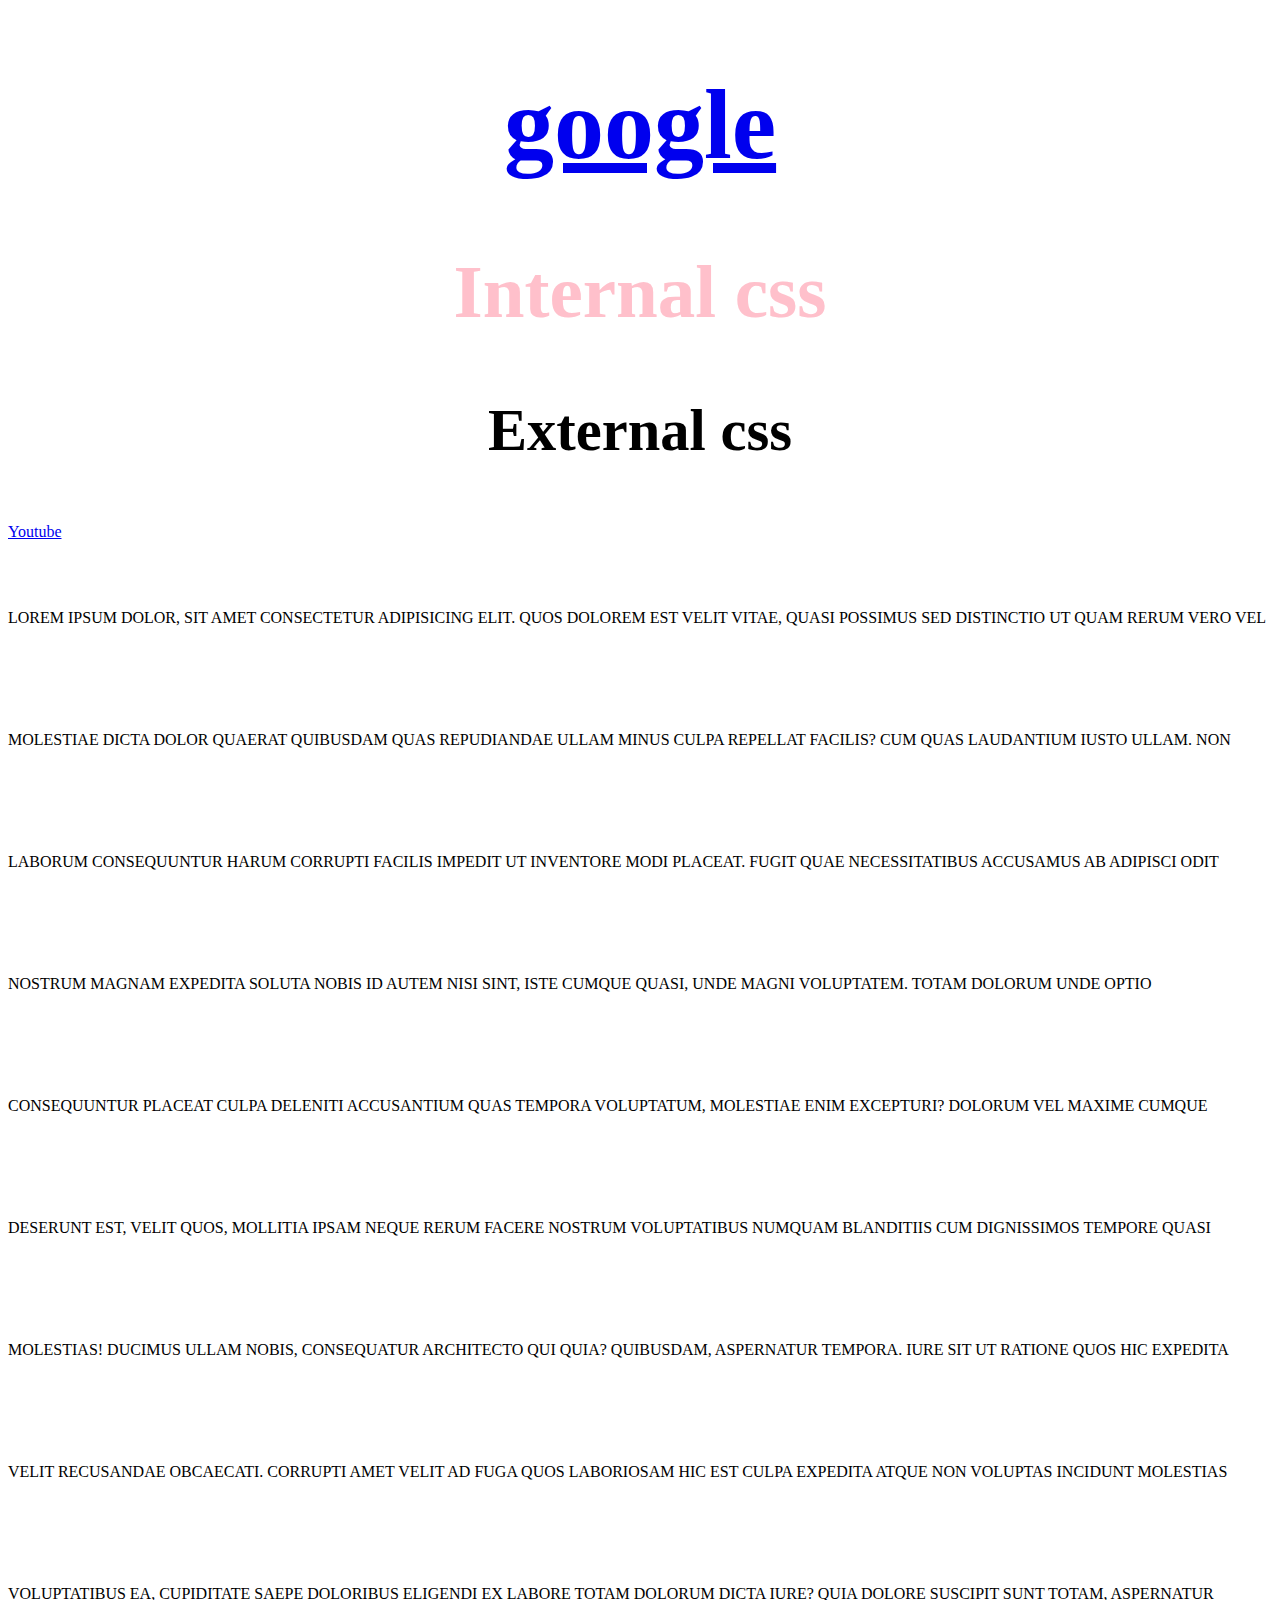
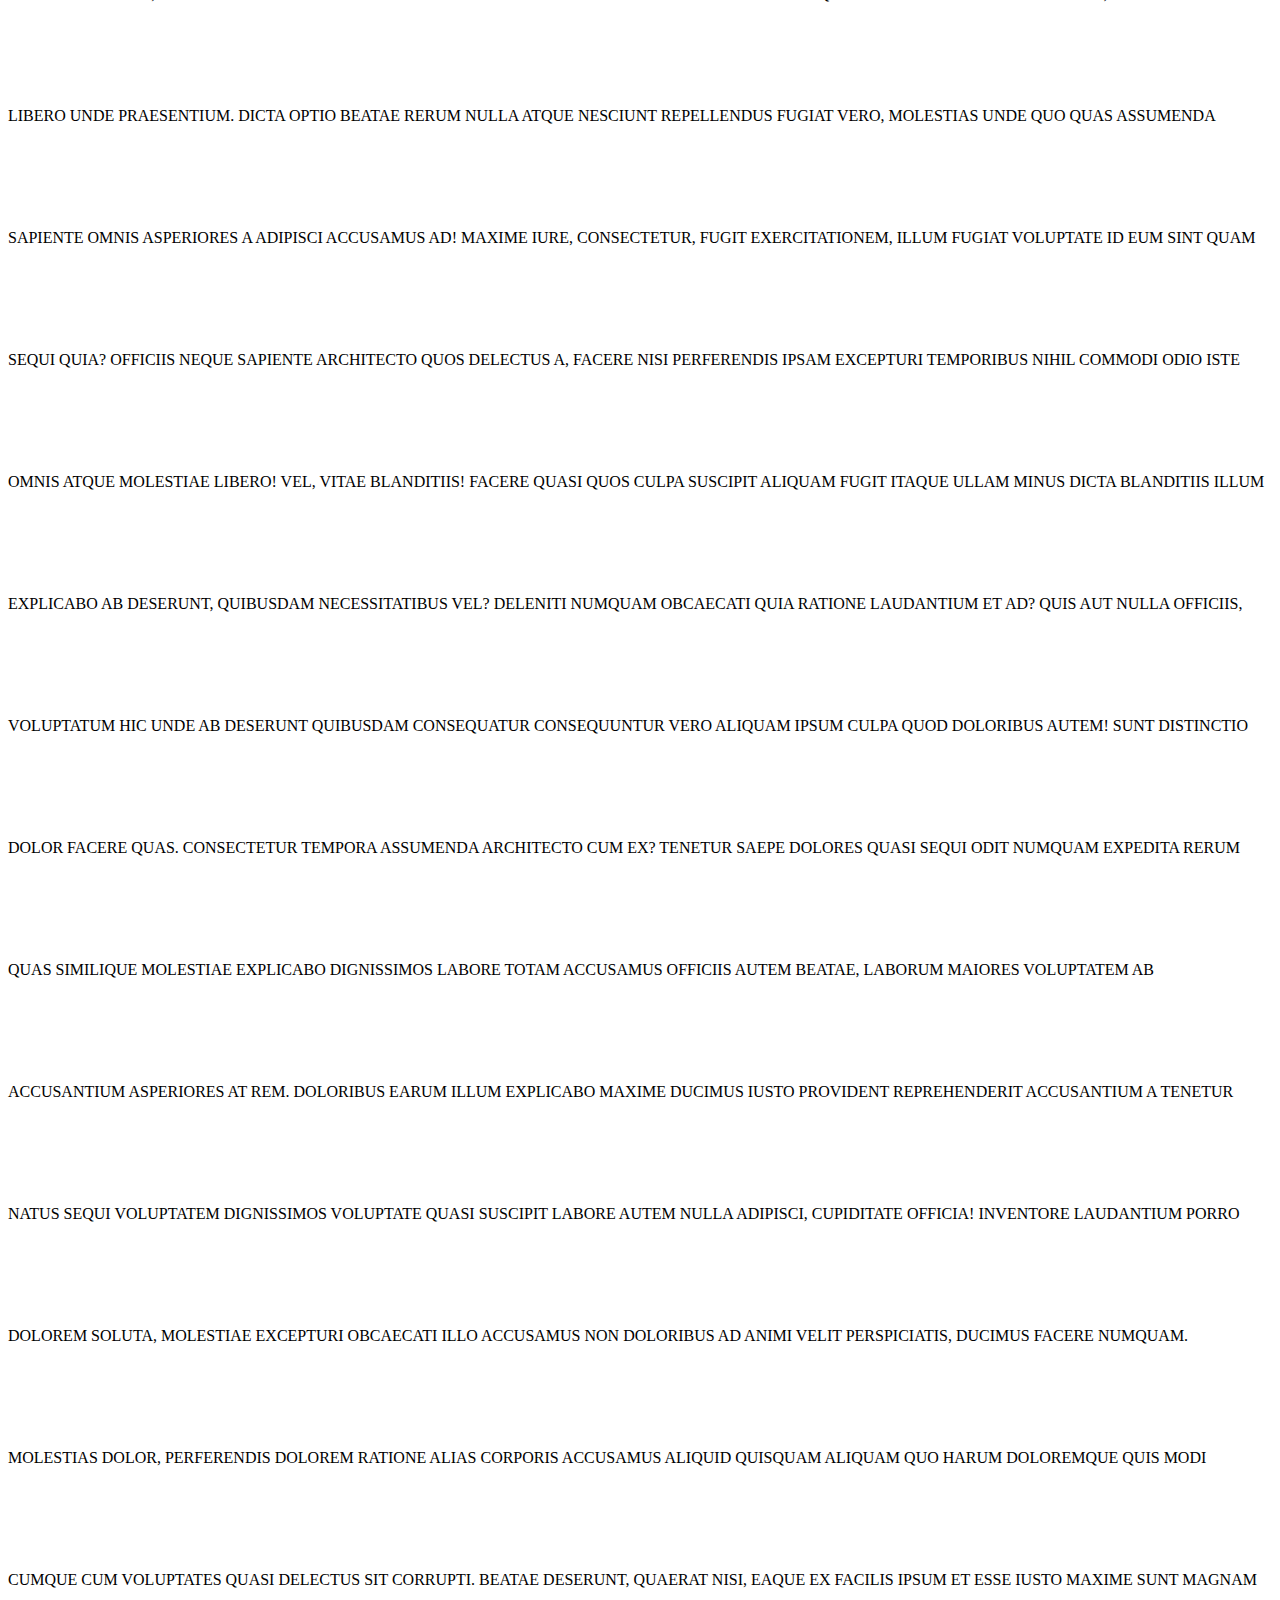
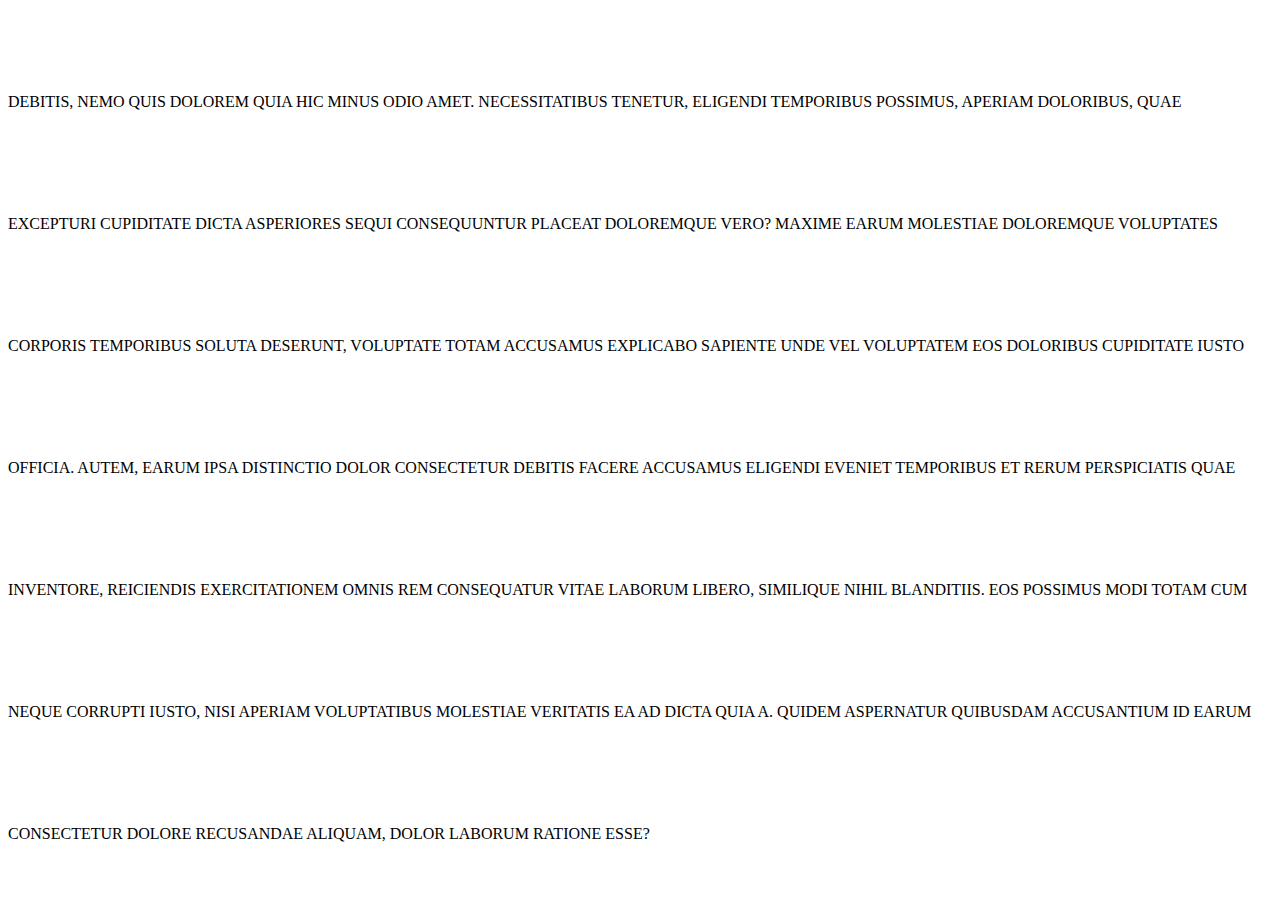
<file: HTML/index.html>
<!DOCTYPE html>
<html lang="en">
<head>
   <link rel="stylesheet" href="style.css">
    <style>
            h2{
                color: pink;
            }
    </style>

</head>
<body>
    <div class="divclass1">
        <h1>
        <a href="https://www.google.com/">google</a>
        </h1>
        <h2>Internal css</h2>
        <h3>External css</h3>
    </div>
    <div>
        <a href="https://www.youtube.com/">Youtube</a>

    </div>
    <p class="line">Lorem ipsum dolor, sit amet consectetur adipisicing elit. Quos dolorem est velit vitae, quasi possimus sed distinctio ut quam rerum vero vel molestiae dicta dolor quaerat quibusdam quas repudiandae ullam minus culpa repellat facilis? Cum quas laudantium iusto ullam. Non laborum consequuntur harum corrupti facilis impedit ut inventore modi placeat. Fugit quae necessitatibus accusamus ab adipisci odit nostrum magnam expedita soluta nobis id autem nisi sint, iste cumque quasi, unde magni voluptatem. Totam dolorum unde optio consequuntur placeat culpa deleniti accusantium quas tempora voluptatum, molestiae enim excepturi? Dolorum vel maxime cumque deserunt est, velit quos, mollitia ipsam neque rerum facere nostrum voluptatibus numquam blanditiis cum dignissimos tempore quasi molestias! Ducimus ullam nobis, consequatur architecto qui quia? Quibusdam, aspernatur tempora. Iure sit ut ratione quos hic expedita velit recusandae obcaecati. Corrupti amet velit ad fuga quos laboriosam hic est culpa expedita atque non voluptas incidunt molestias voluptatibus ea, cupiditate saepe doloribus eligendi ex labore totam dolorum dicta iure? Quia dolore suscipit sunt totam, aspernatur libero unde praesentium. Dicta optio beatae rerum nulla atque nesciunt repellendus fugiat vero, molestias unde quo quas assumenda sapiente omnis asperiores a adipisci accusamus ad! Maxime iure, consectetur, fugit exercitationem, illum fugiat voluptate id eum sint quam sequi quia? Officiis neque sapiente architecto quos delectus a, facere nisi perferendis ipsam excepturi temporibus nihil commodi odio iste omnis atque molestiae libero! Vel, vitae blanditiis! Facere quasi quos culpa suscipit aliquam fugit itaque ullam minus dicta blanditiis illum explicabo ab deserunt, quibusdam necessitatibus vel? Deleniti numquam obcaecati quia ratione laudantium et ad? Quis aut nulla officiis, voluptatum hic unde ab deserunt quibusdam consequatur consequuntur vero aliquam ipsum culpa quod doloribus autem! Sunt distinctio dolor facere quas. Consectetur tempora assumenda architecto cum ex? Tenetur saepe dolores quasi sequi odit numquam expedita rerum quas similique molestiae explicabo dignissimos labore totam accusamus officiis autem beatae, laborum maiores voluptatem ab accusantium asperiores at rem. Doloribus earum illum explicabo maxime ducimus iusto provident reprehenderit accusantium a tenetur natus sequi voluptatem dignissimos voluptate quasi suscipit labore autem nulla adipisci, cupiditate officia! Inventore laudantium porro dolorem soluta, molestiae excepturi obcaecati illo accusamus non doloribus ad animi velit perspiciatis, ducimus facere numquam. Molestias dolor, perferendis dolorem ratione alias corporis accusamus aliquid quisquam aliquam quo harum doloremque quis modi cumque cum voluptates quasi delectus sit corrupti. Beatae deserunt, quaerat nisi, eaque ex facilis ipsum et esse iusto maxime sunt magnam debitis, nemo quis dolorem quia hic minus odio amet. Necessitatibus tenetur, eligendi temporibus possimus, aperiam doloribus, quae excepturi cupiditate dicta asperiores sequi consequuntur placeat doloremque vero? Maxime earum molestiae doloremque voluptates corporis temporibus soluta deserunt, voluptate totam accusamus explicabo sapiente unde vel voluptatem eos doloribus cupiditate iusto officia. Autem, earum ipsa distinctio dolor consectetur debitis facere accusamus eligendi eveniet temporibus et rerum perspiciatis quae inventore, reiciendis exercitationem omnis rem consequatur vitae laborum libero, similique nihil blanditiis. Eos possimus modi totam cum neque corrupti iusto, nisi aperiam voluptatibus molestiae veritatis ea ad dicta quia a. Quidem aspernatur quibusdam accusantium id earum consectetur dolore recusandae aliquam, dolor laborum ratione esse?</p>
</body>
</html>
</file>
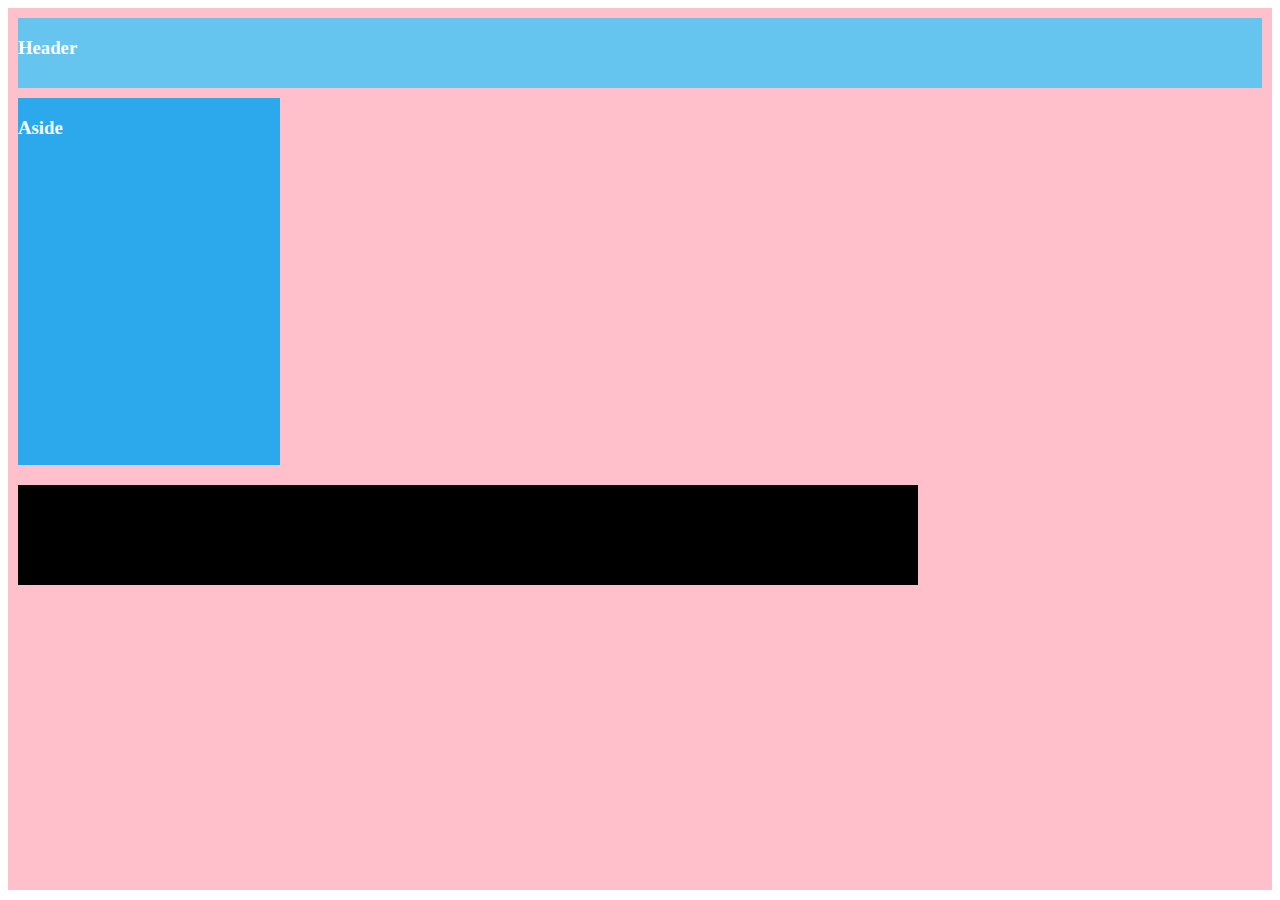
<file: task.html>
<!DOCTYPE html>
<html lang="en">
<head>
    <meta charset="UTF-8">
    <meta name="viewport" content="width=device-width, initial-scale=1.0">
    <link rel="stylesheet" href="task.css">
    <title>Task</title>
</head>
<body>
    <div class="maindiv">
        <div class="header">
            <h3>Header</h3>
        </div>
        <div class="body">
         <h3>Aside</h3>
        </div>
        <div class="article">
            <!-- <div class="box img1"><img src="./ssimg.png" alt="">a</a></div>
            <div class="box img2">></a><img src="./ssimg.png" alt="">a</div>
            <div class="box img3"></a><img src="./ssimg.png" alt="">a</div> -->
        </div>
        <div class="footer"></div>
    </div>
</body>
</html>
</file>
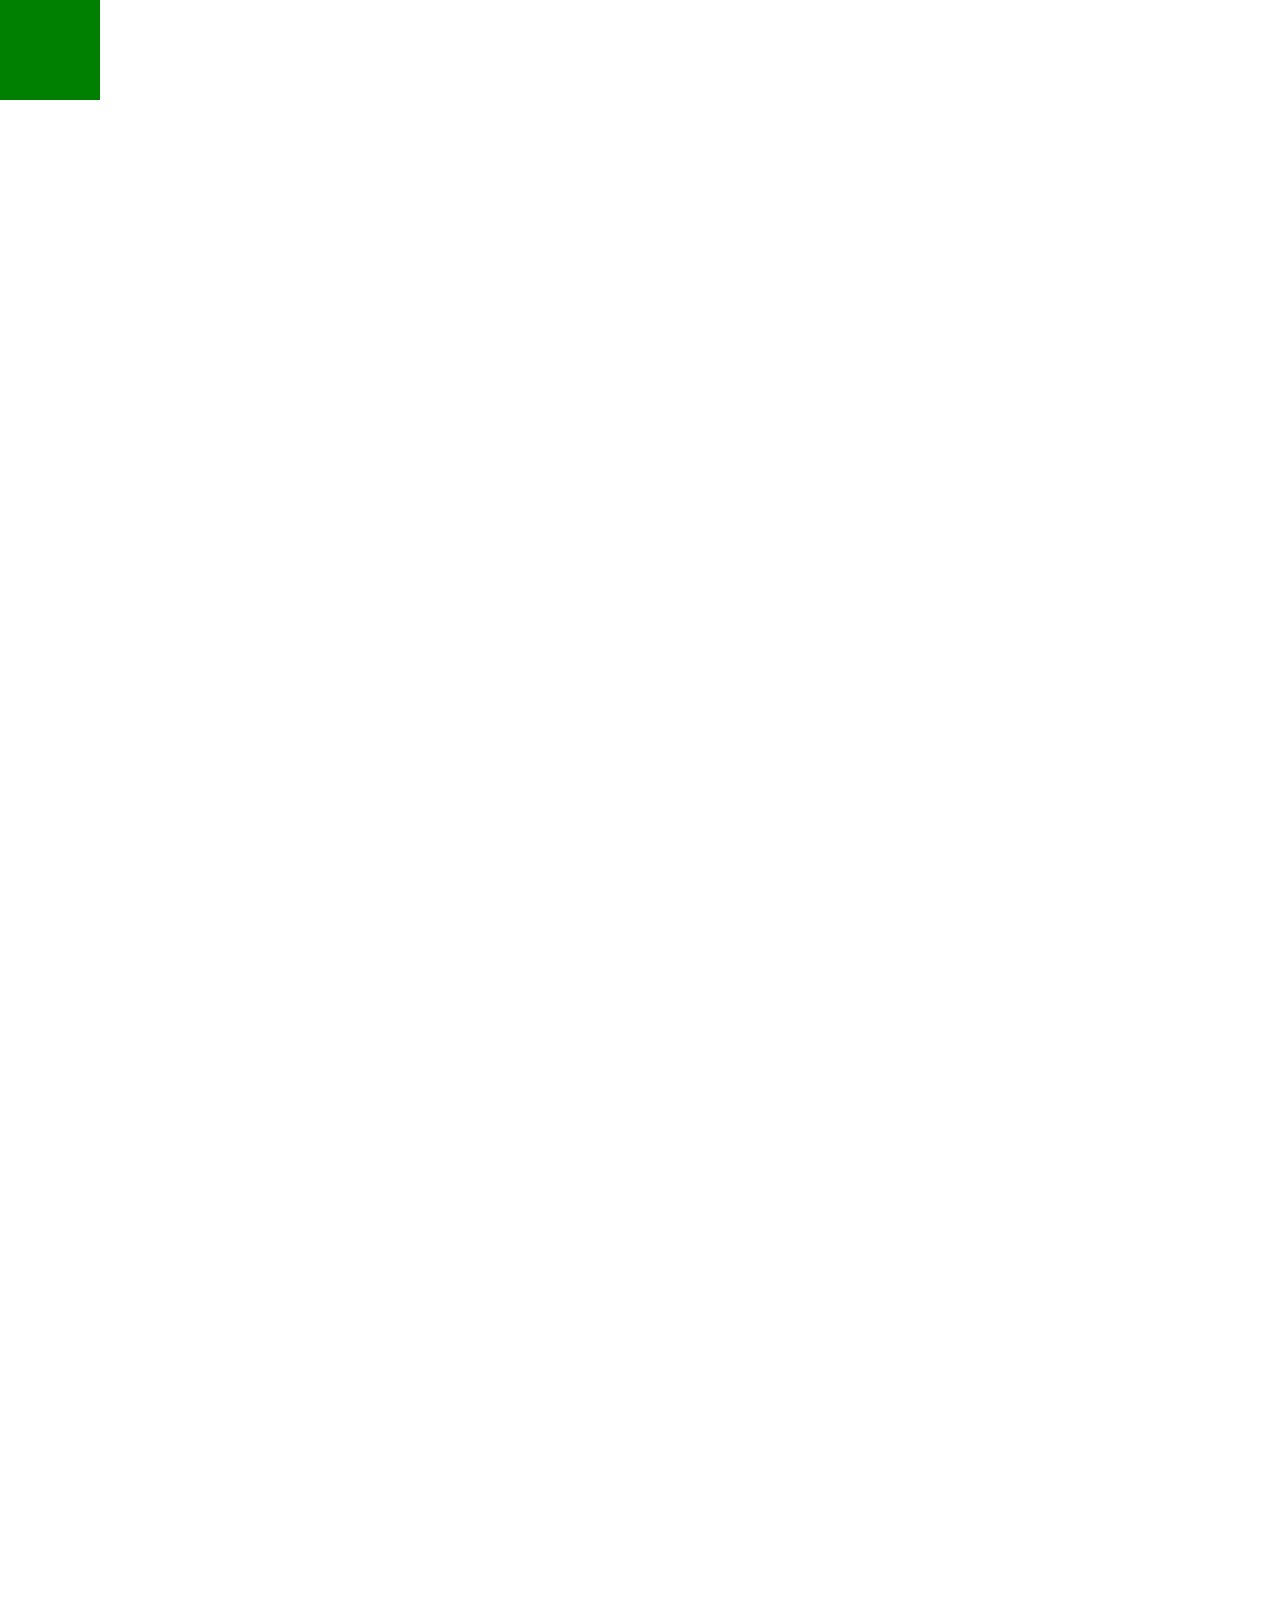
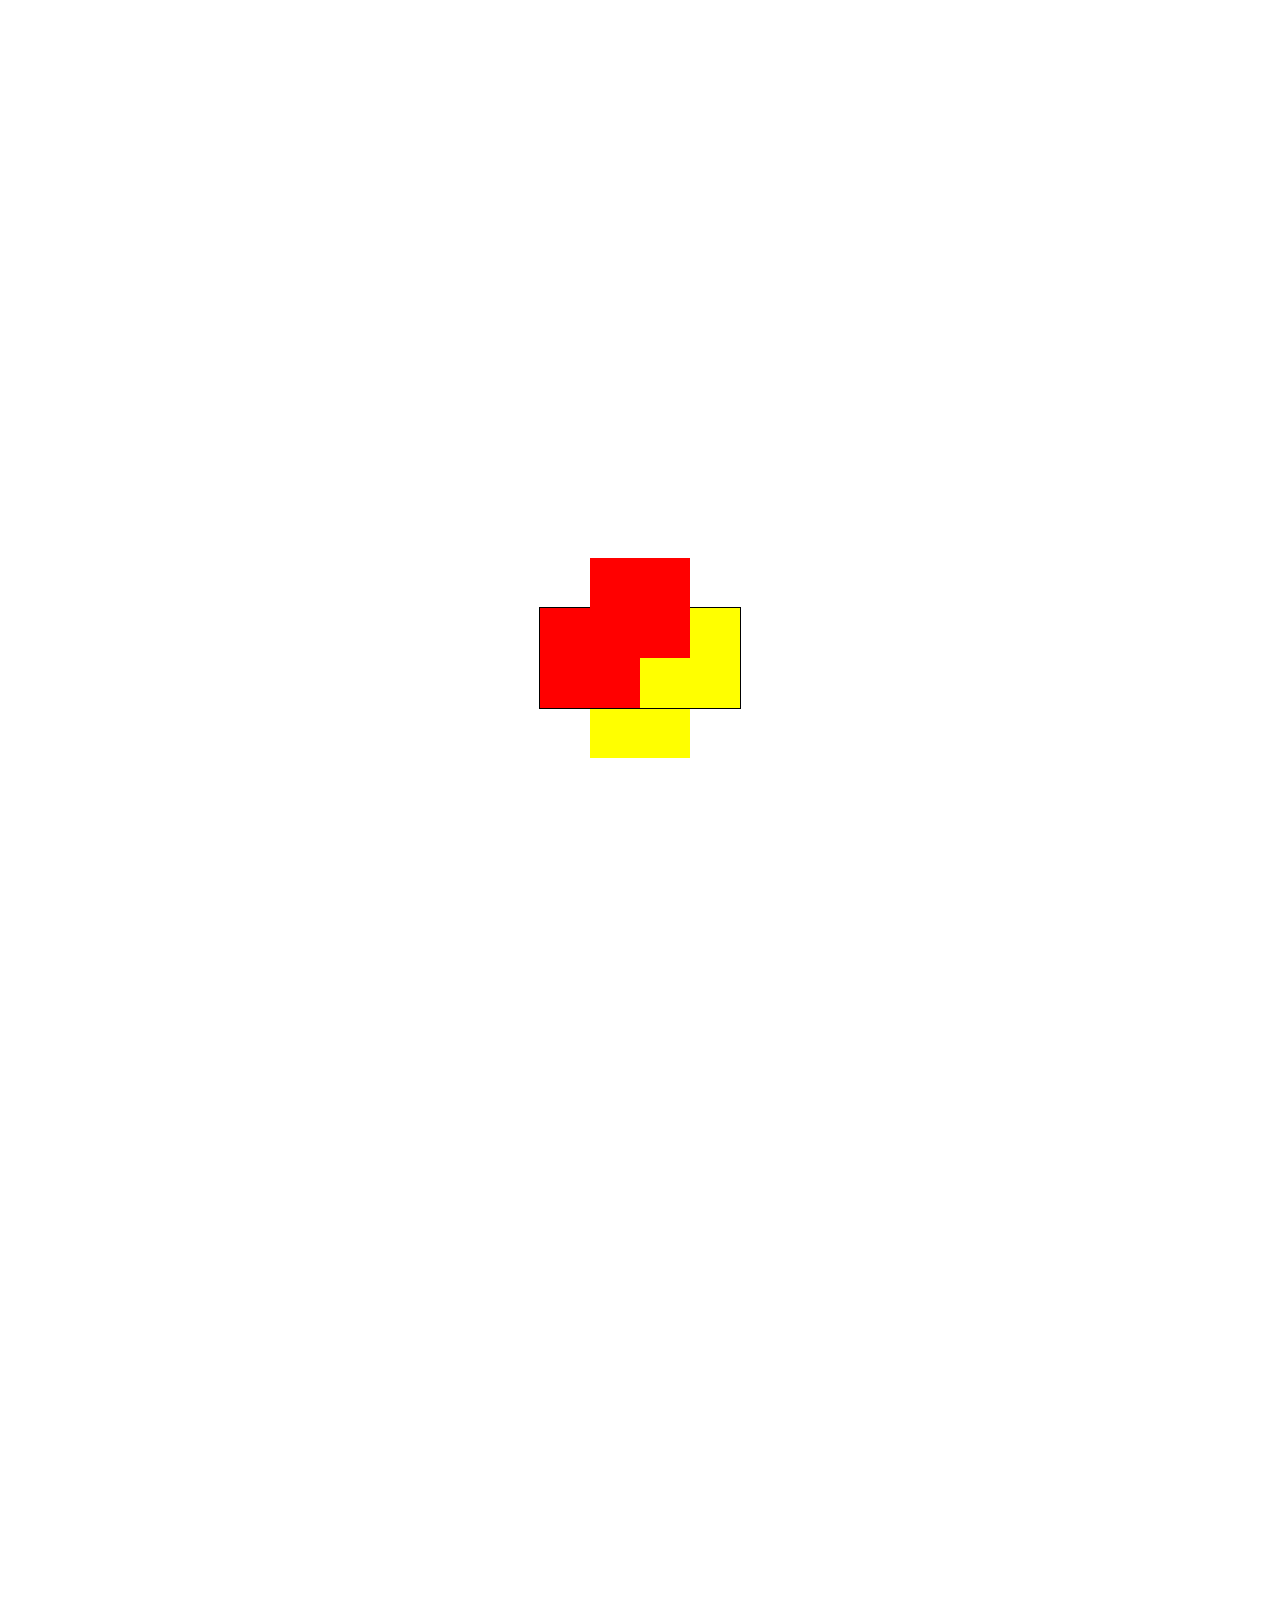
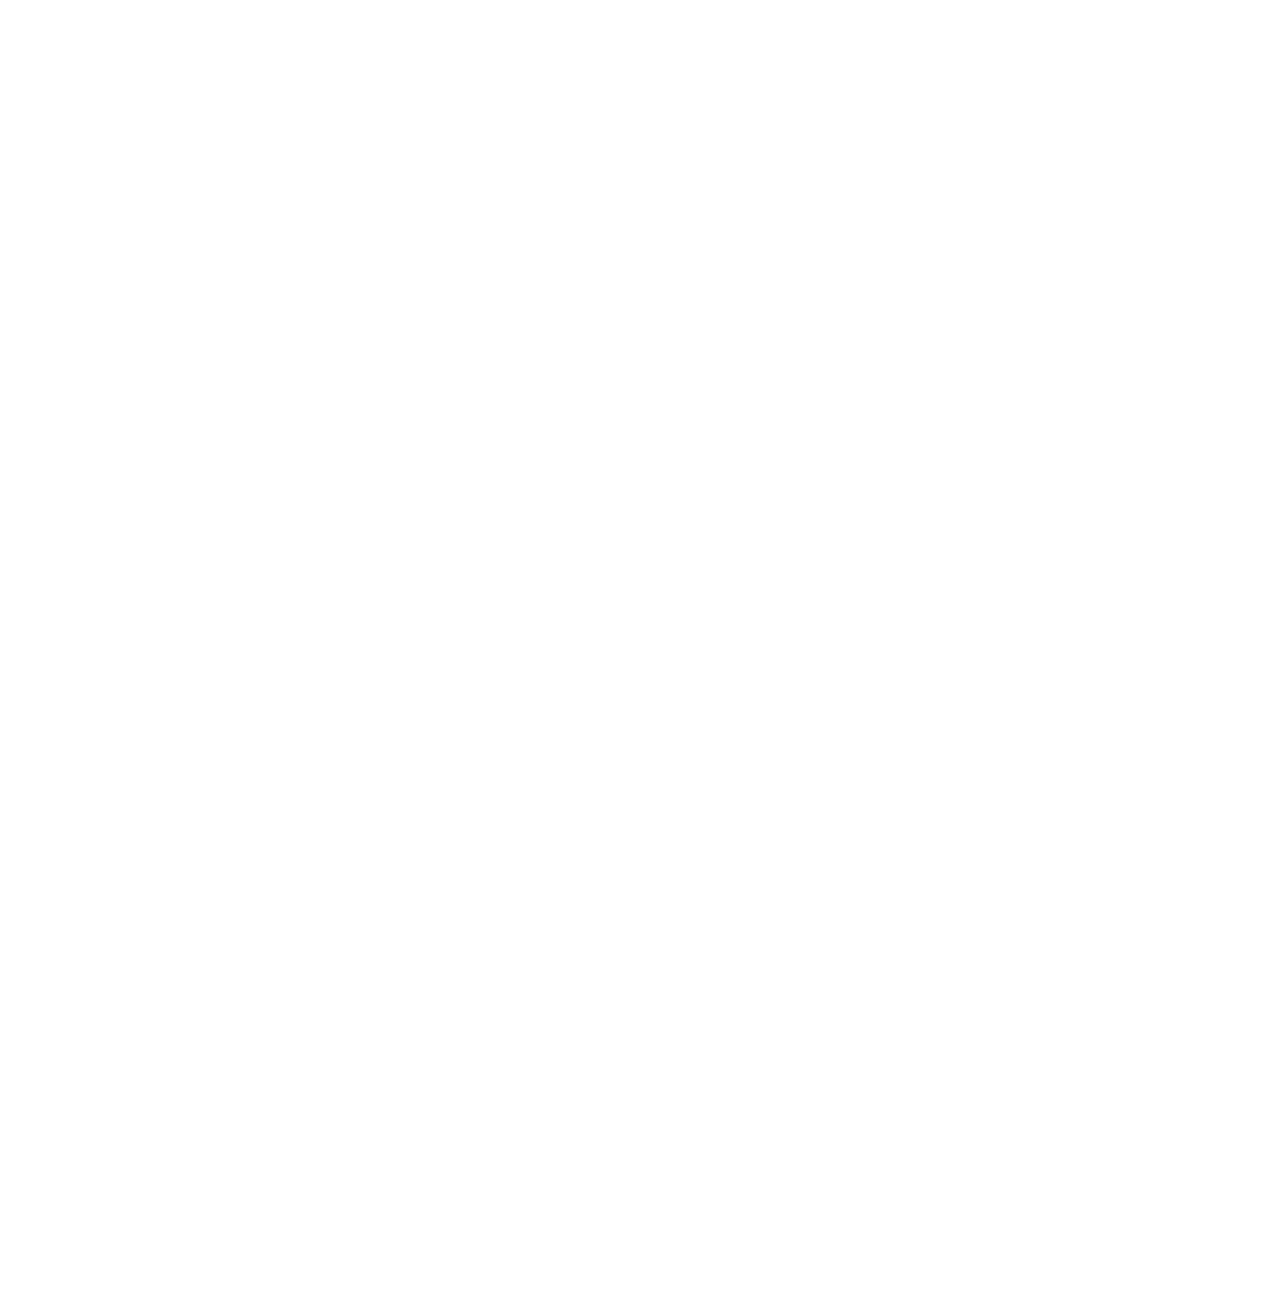
<file: AdvanceCSS/index2.html>
<!DOCTYPE html>
<html lang="en">
<head>
    <meta charset="UTF-8">
    <meta name="viewport" content="width=device-width, initial-scale=1.0">
    <title>index2</title>
    <link rel="stylesheet" href="style2.css">
</head>
<body>
    
    <div class="bigbox">
        <div class="box red"></div>
        <div class="box yellow"></div>
        <div class="box green"></div>
    </div>
    <div class="a">
 
    </div>
    <div class="bigboxx">
        <div class="box red"></div>
        <div class="boxy yellow"></div>
        <div class="box green"></div>
    </div>

</body>
</html>
</file>
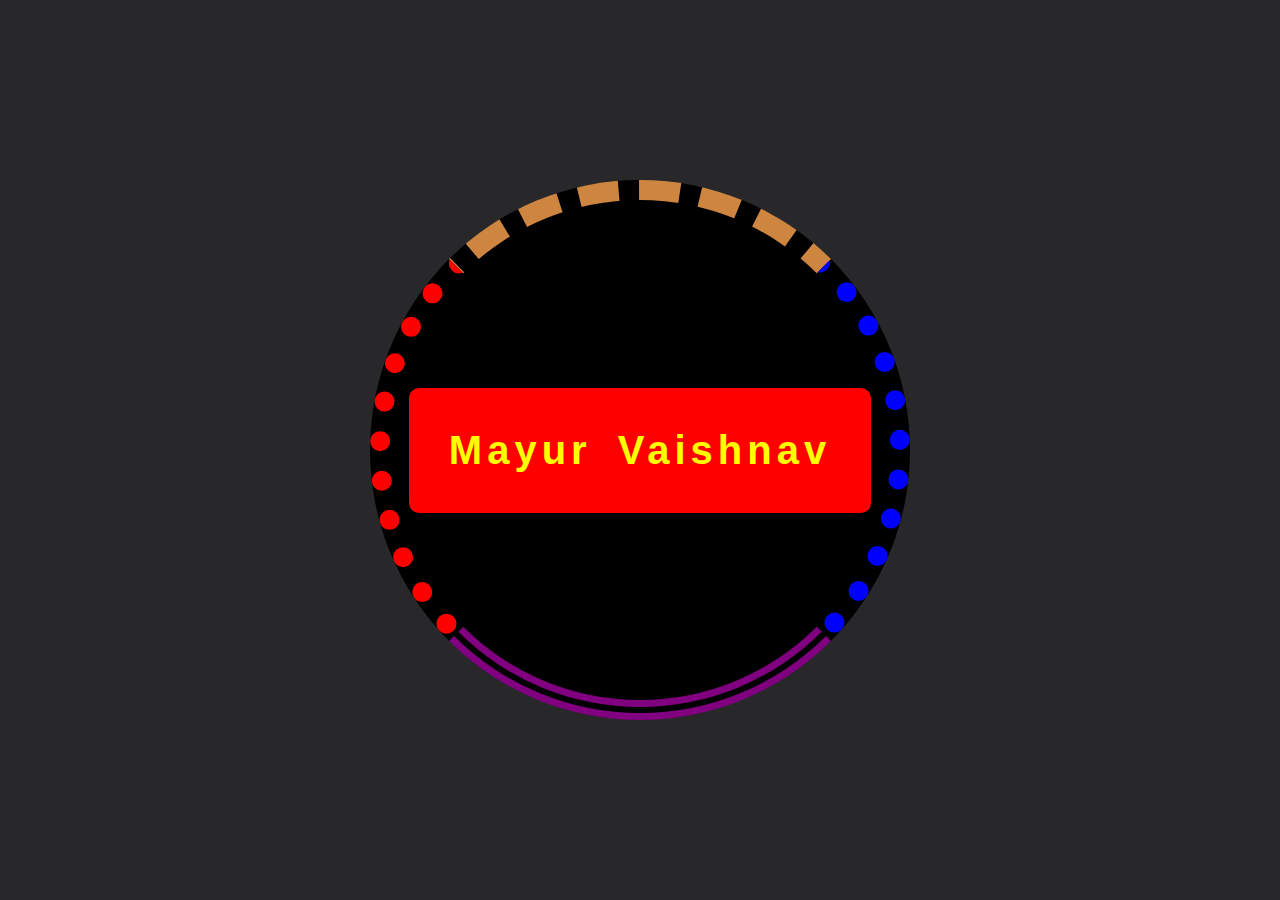
<file: AdvanceCSS/spiner.html>
<!DOCTYPE html>
<html lang="en">
<head>
    <meta charset="UTF-8">
    <meta name="viewport" content="width=device-width, initial-scale=1.0">
    <link rel="stylesheet" href="spinner.css">
    <title>Document</title>
</head>
<body>
<div class="spinner">
    <h1>Mayur Vaishnav</h1>
</div>
    </div>
</body>
</html>
</file>
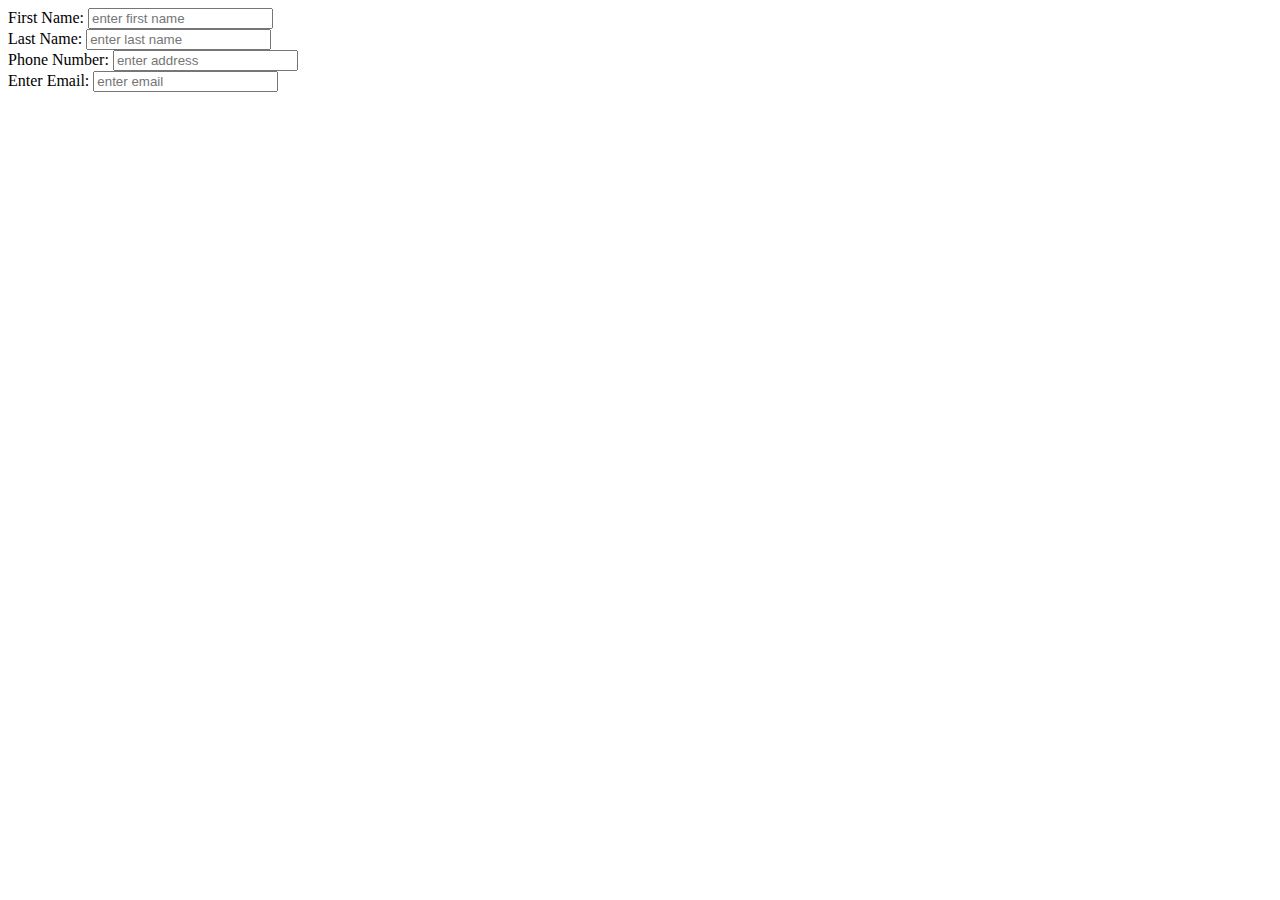
<file: F2/1form.html>
<!DOCTYPE html>
<html lang="en">
<head>
    <meta charset="UTF-8">
    <meta name="viewport" content="width=device-width, initial-scale=1.0">
    <title>Form:Html</title>
</head>
<body>
    <form action="">
        <label for="nameid">First Name: </label>
        <input type="text" placeholder="enter first name" id="nameid">
        <br>
        <label for="nameiid">Last Name: </label>
        <input type="text" placeholder="enter last name" placeholder="enter last name" id="useriid">
        <br>
        <label for="phid">Phone Number: </label>
        <input type="text" placeholder="enter address" id="phid">
        <br>
        <label for="emalid">Enter Email: </label>
        <input type="email" placeholder="enter email">
        


    </form>
</body>
</html>
</file>
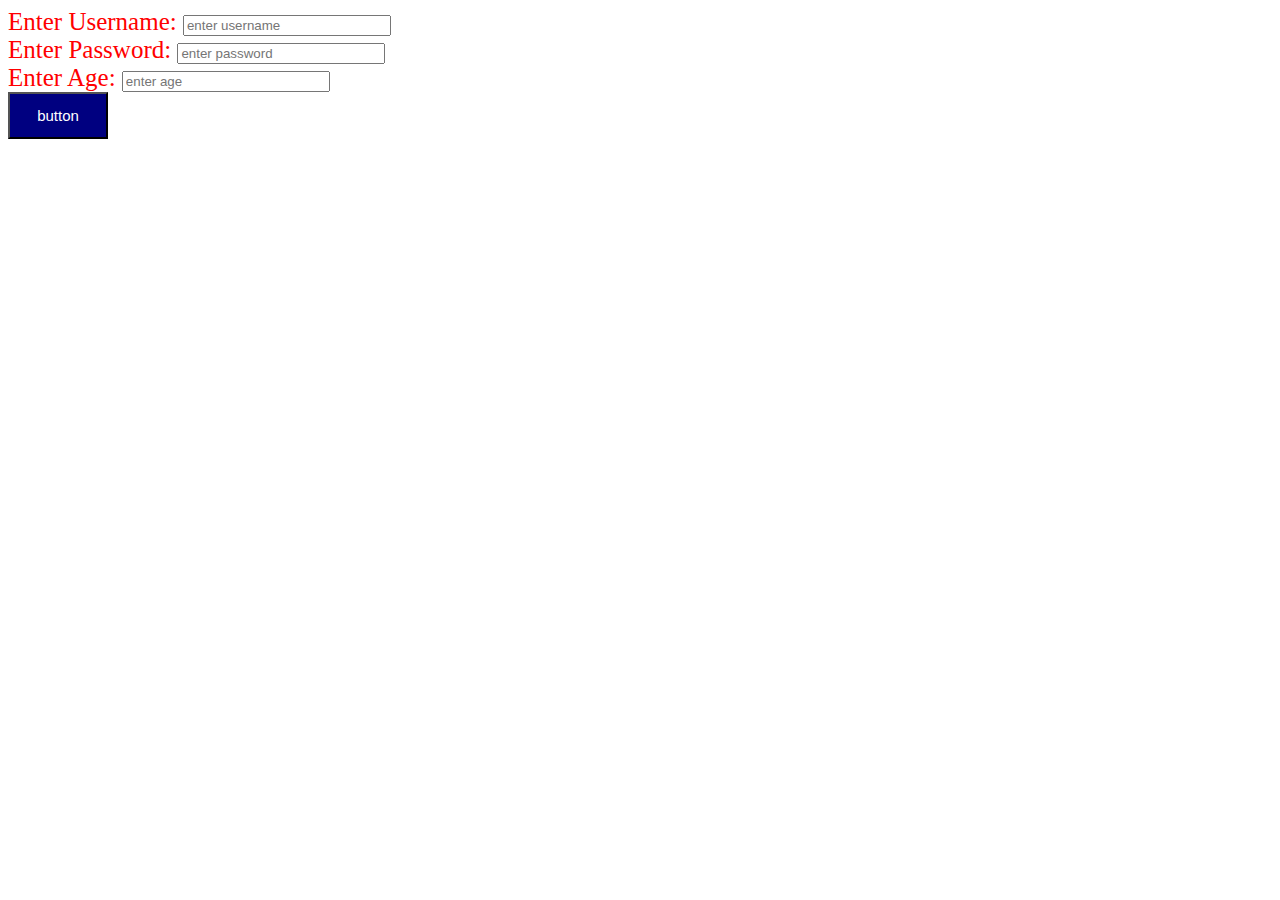
<file: F2/form.html>
<!DOCTYPE html>
<html lang="en">
<head>
    <meta charset="UTF-8">
    <meta name="viewport" content="width=device-width, initial-scale=1.0">
    <link rel="stylesheet" href="style.css">
    <title>Labels</title>
</head>
<body>
    <div>
        <label for="Userid">Enter Username: </label>
        <input type="text" placeholder="enter username" id="Userid">
    </div>
    <div>
        <label for="Userpassword">Enter Password: </label>
        <input type="password" placeholder="enter password" id="Userpassword">
    </div>
    <div>
        <label for="userAge">Enter Age: </label>
        <input type="number" placeholder="enter age" id="userAge">
    </div>
    <button>button</button>
</body>
</html>
<!-- control L for copying a single line  -->
</file>
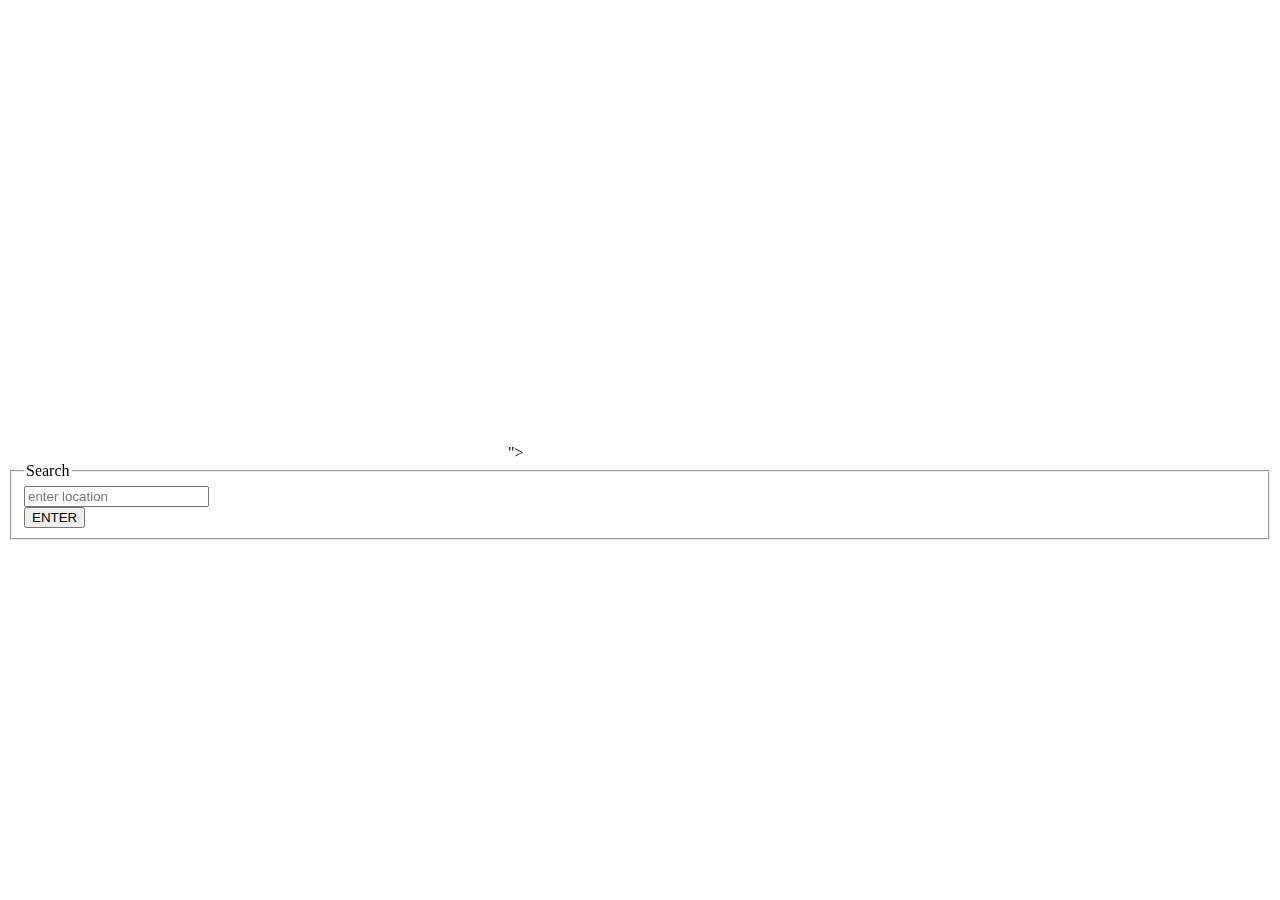
<file: F2/maps.html>
<!DOCTYPE html>
<html lang="en">
<head>
    <meta charset="UTF-8">
    <meta name="viewport" content="width=device-width, initial-scale=1.0">
    <title>Document</title>
</head>
<body>
    <div>
        <iframe src="https://www.google.com/maps/embed?pb=!1m18!1m12!1m3!1d227749.05401835107!2d75.62540102274576!3d26.885114743971727!2m3!1f0!2f0!3f0!3m2!1i1024!2i768!4f13.1!3m3!1m2!1s0x396c4adf4c57e281%3A0xce1c63a0cf22e09!2sJaipur%2C%20Rajasthan!5e0!3m2!1sen!2sin!4v1710337764927!5m2!1sen!2sin" width="500" height="450" style="border:0;" allowfullscreen="" loading="lazy" referrerpolicy="no-referrer-when-downgrade"></iframe>"></iframe>
    </div>
    <fieldset>
        <legend>Search</legend>
       <form action="https://www.google.">
        <label for="maps" target="_blank"></label>
        <input type="text" placeholder="enter location" target="_blank" name="maps/place/" id="maps" target="_blank"> <br>
        <button type="submit" target="_blank">ENTER</button>
       </form>
    </fieldset>
</body>
</html>
</file>
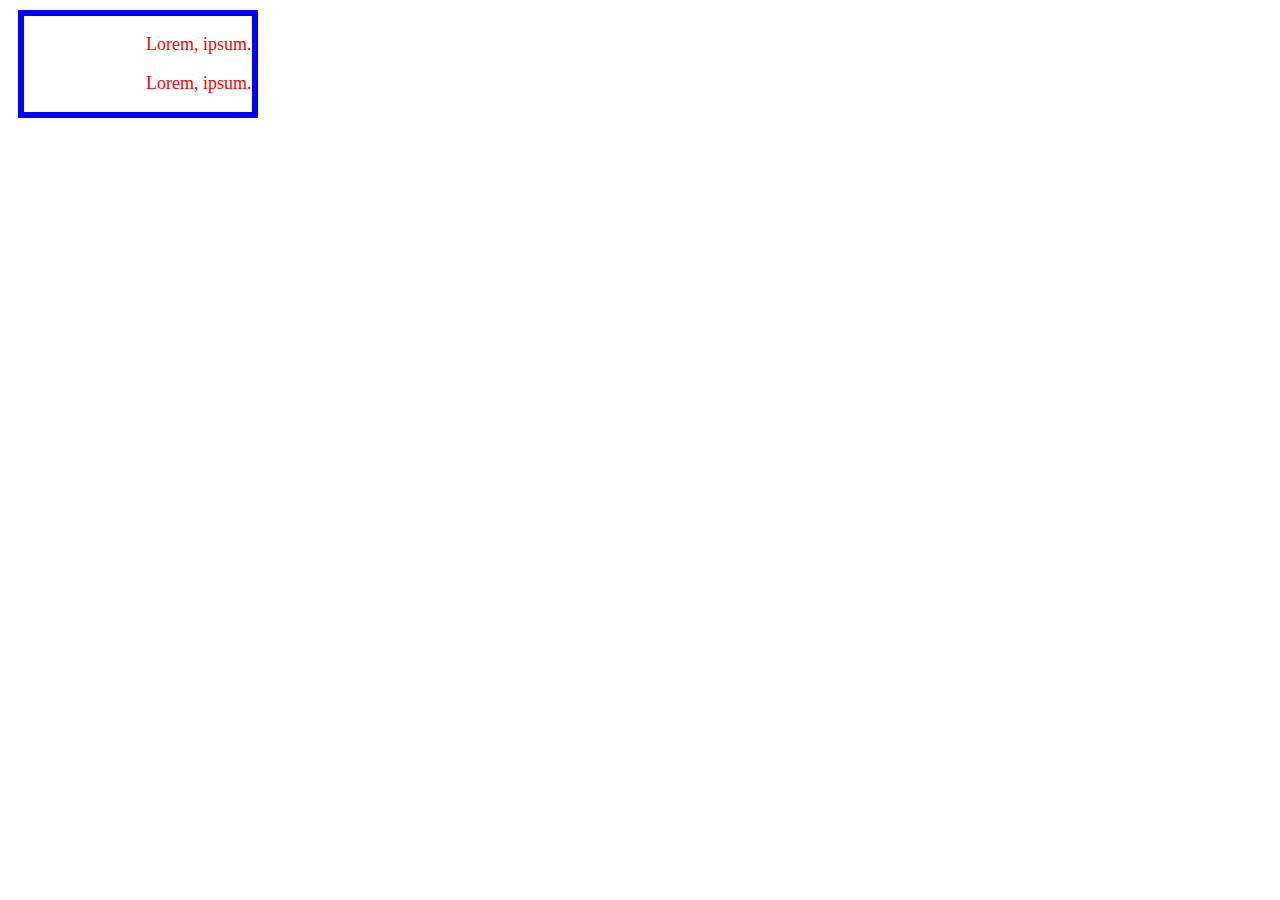
<file: HTML/padding.html>
<!DOCTYPE html>
<html lang="en">
<head>
   <link rel="stylesheet" href="padding.css">
    <title>Padding</title>
</head>
<body>
    <div class="pc">
        <p>Lorem, ipsum.</p>
        <p>Lorem, ipsum.</p>
    </div>
    
</body>
</html>
</file>
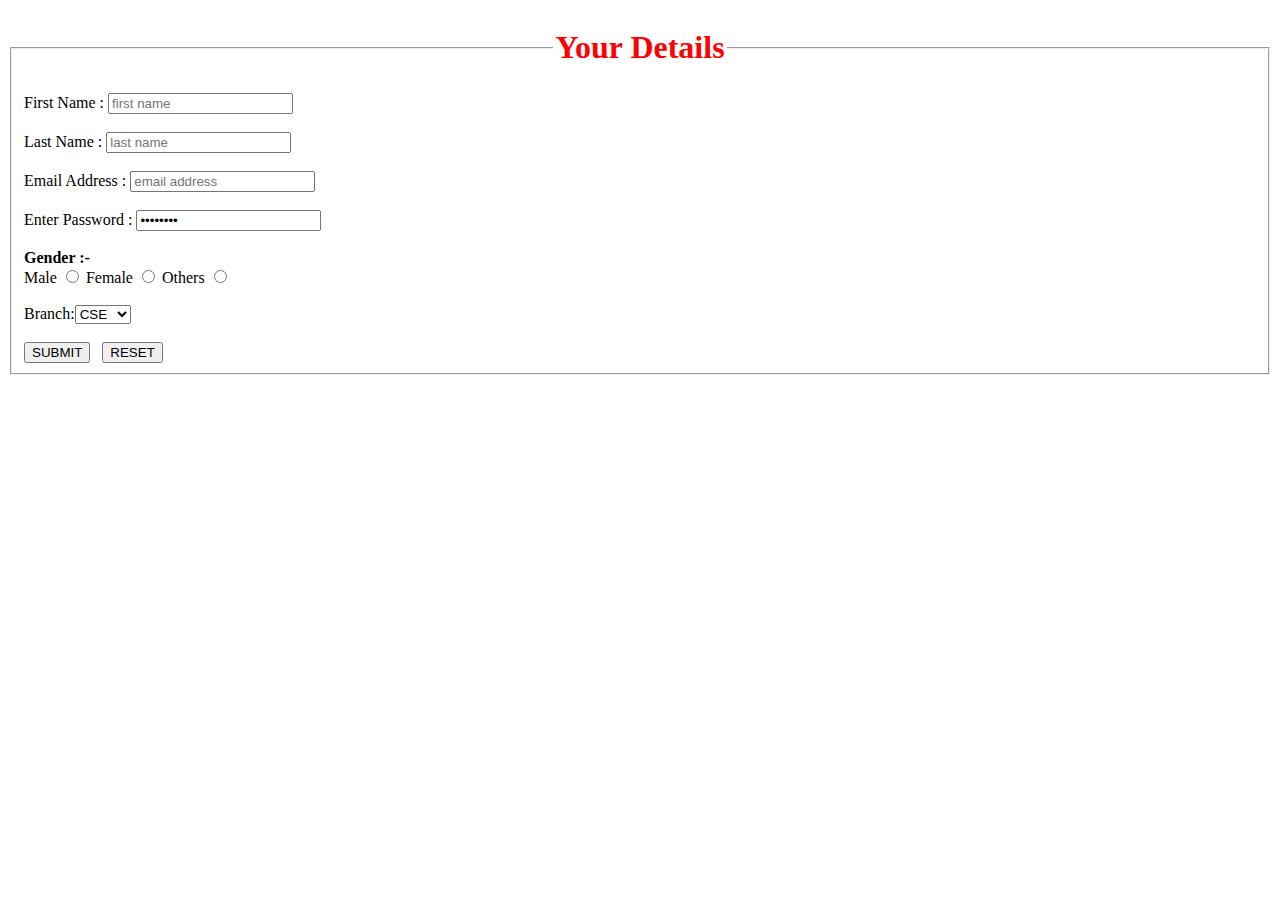
<file: images/form.html>
<!DOCTYPE html>
<html lang="en">
<head>
    <meta charset="UTF-8">
    <meta name="viewport" content="width=device-width, initial-scale=1.0">
    <title>Namaste Gits</title>
</head>
<body>
    <fieldset>
        <legend style="text-align: center;">
            <h1 style="color: red;">Your Details </h1>
        </legend>
    <form action="./actions">
        <label for="fname">First Name : </label>                                        <!--First Name-->
        <input type="text" placeholder="first name" id="fname" name="firstname"> <br><br>
        <label for="Lname">Last Name : </label>                                         <!--Last Name-->
        <input type="text" placeholder="last name" id="Lname" name="lastname"> <br><br>
        <label for="Uemail">Email Address : </label>                                     <!--Email Addres-->
        <input type="email" placeholder="email address" id="Uemail" name="email"><br><br>
        <label for="passid">Enter Password : </label>
        <input type="password" placeholder="enter password" id="passid" name="Password" value="password"><br><br>
        <div>
        <b>Gender :-</b> <br>  <!--Gender-->
        <label for="male">Male</label>
        <input type="radio" id="male" name="gender" value="male">
        <label for="female">Female</label>
        <input type="radio" id="female" name="gender" value="female">
        <label for="others">Others</label>
        <input type="radio" id="others" name="gender" value="others">
        </div>
        <br>
        <div>
            Branch:<select name="Brach" id="Ubranch">
                <option value="CSE">CSE</option>
                <option value="ECE">ECE</option>
                <option value="CIVIL">CIVIL</option>
            </select>
        </div><br>
        <!-- submit Button -->
        <button type="submit">SUBMIT</button> &nbsp;
        <button type="reset">RESET</button>
    </form>
    </fieldset>
</body>
</html>
</file>
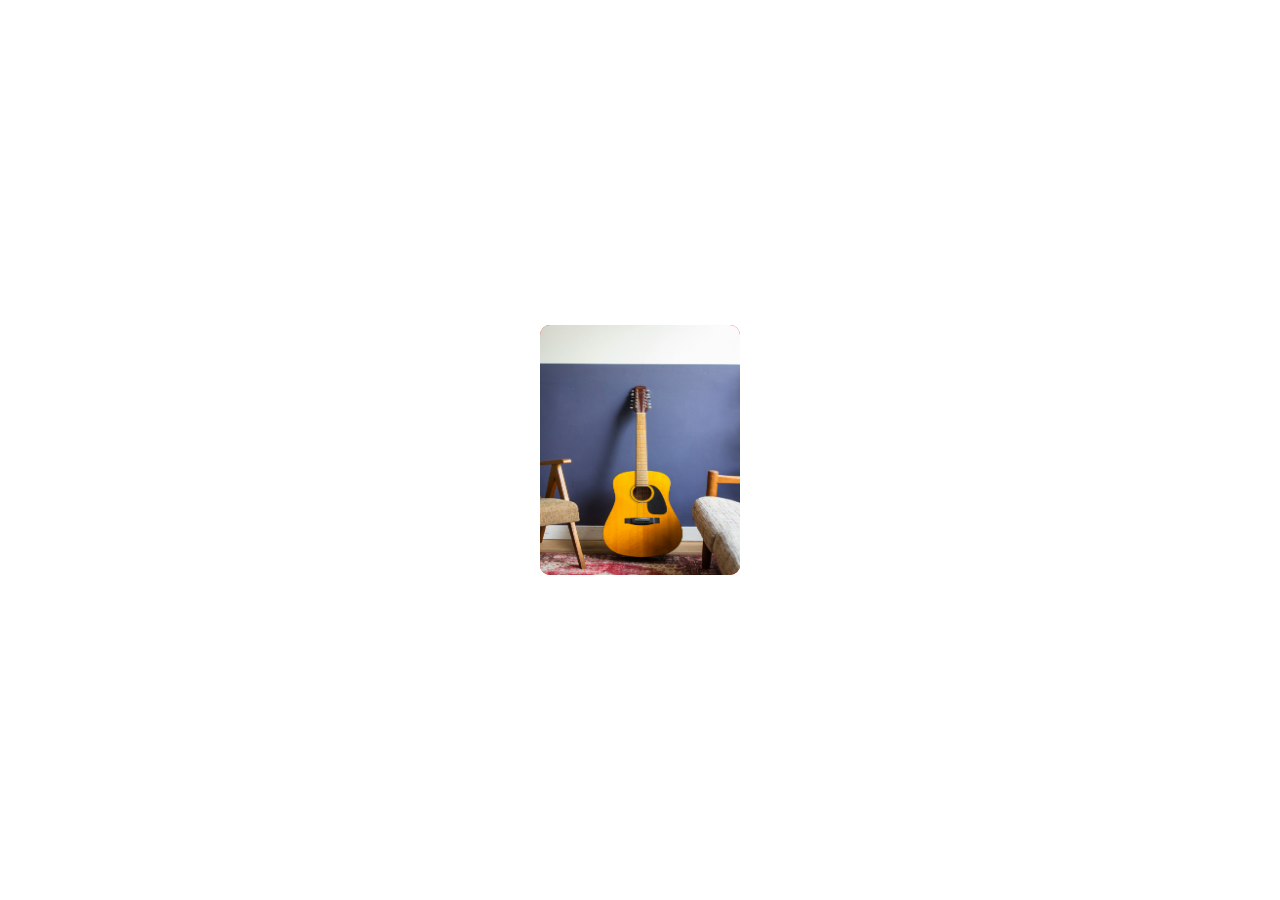
<file: practice/hover.html>
<!DOCTYPE html>
<html lang="en">
<head>
    <meta charset="UTF-8">
    <meta name="viewport" content="width=device-width, initial-scale=1.0">
    <link rel="stylesheet" href="hover.css">
    <title>Document</title>
</head>
<body>
    <div class="task">
        <div class="bg"><span>Price :</span>$12341</div>
        <img src="./guitar.jpg" alt="">
       
    </div>
</body>
</html>
</file>
<file: HTML/style.css>
.divclass1{
    font-weight: 900;
    text-align: center;
    text-decoration: none;
    font-size: 50px;
}
.line{
    line-height: 122px;
    text-transform:uppercase;
}
</file>
<file: task.css>
body{
    display: flex;
    align-items: center;
    justify-content: center;
  
}  

.maindiv{
    background: pink;
    height: 98vh;
    width: 150vh;
.header{
  background: rgb(102, 197, 238);
  height: 70px;
  margin: 10px;
  
}
.body{
    height: 35cap;
   width: 25cap;
   background:rgb(44, 169, 237);
   margin: 10px;
}
.article {
 background-color: black;
 height: 100px;
 width: 100vh;
 margin: 10px;
 position: absolute;

}
.box{
    color: black;
    height: 100px;
    width: 100px;

}
.footer{

}
h3{
    color: white;
    position: absolute;
    text-align: center;
    justify-content: center;
}
</file>
<file: AdvanceCSS/style2.css>
.mainbox{
    height: 300px;
    width: 300px;
    background: gainsboro;
    position: sticky;
    top: 100px;
    display: flex;
}
.red{
    background-color: red;
    height: 100px;
    width: 100px;
    z-index: 1;
    position: relative;
}
.yellow{
    background-color: yellow;
    height: 100px;
    width: 100px;
}
.green{
    background-color: green;
    height: 100px;
    width: 100px;
    position: fixed;
    top: 0;
    left: 0; 
}
body{
    height: 500vh;
    display: flex;
    align-items: center;      /*for making content in center in y axis */
    justify-content: center;   /*for making content in center in x axis */
}
.bigbox{
    display: flex;
    position: absolute;
    border: black 1px solid;
}
</file>
<file: AdvanceCSS/spinner.css>
*{
    margin: 0;
}
body{

    height: 100vh;
    align-items: center;
    justify-content: center;
    display: flex;
    background: #28282b;
}
.container{
    height: 300px;
    width: 300px;
    background: gray;
    display: flex;
    position: relative;
    overflow: hidden;
    
   
}
.spinner{
    display: flex;
    align-items: center;
    justify-content: center;
    
    height: 500px;
    width: 500px;
    background: black;
    border: 20px solid magenta;
    /* animation: spin 1s linear infinite; */
    border-radius: 50%;
    border-left: 20px red dotted;
    border-right: 20px dotted blue;
    border-top: 20px dashed peru;
    border-bottom: 20px purple double ;
    font-size: 20px;
    letter-spacing: 5px;
    word-spacing: 10px;
}
/* .spinner:hover{
    transform: scale(3);
} */
.spinner:hover h1{
    /* transform: translateY(-50px); */
    transform: translateX(-50px);
    cursor: pointer; /*so we can't select the text*/
    user-select: none;
}
@keyframes spin{
    100%{
        transform: rotate(360deg);
    }
}
.container:hover .sub-box{
    transition: 1s ease;

}
.box{
    height: 100px;
    width: 100px;
}
.green{
    background: green;

}
.yellow{
    background: yellow;

}
.red{
    background: red;

}
.sub-box{
    position: absolute;
    left: 0;
    display:flex;
    top: 300px;

}
h1{
    background-color: red;
   padding: 40px;
   border-radius: 10px;
   color: yellow;
   font-family: 'Franklin Gothic Medium', 'Arial Narrow', Arial, sans-serif;
}
</file>
<file: F2/style.css>
input{
    width: 200px;
    
}
label{
    color: red;
    font-size: 25px;
}
button{
    width: 100px;
    color: white;
    padding: 13px 27px;
    background-color: navy;
    font-size: 15px;
    
}
</file>
<file: HTML/padding.css>
.pc{
    padding: 0px 0px 0px 122px;
    margin: 10px;
    border: blue solid 6px;
    color: red;
    font-size: large;
    width: fit-content;
}
</file>
<file: practice/hover.css>
*{
    margin: 0;
    padding: 0;
}
body{
    height: 100vh;
    display: flex;
    align-items: center;
    justify-content: center;
}
.bg{
    height: 100%;
    width: 100%;
    background: rgba(128, 128, 128, 0.808);
     position: absolute;
     top: 250px;
     transition: 1s ;
     font-family: 'Franklin Gothic Medium', 'Arial Narrow', Arial, sans-serif;
     text-align: center;
}

.task{
    height: 250px;
    width: 200px;
    background: red;
    border-radius: 10px;
    position: relative;
    overflow: hidden;
    transition: 1s;
    cursor: pointer;

}

.task:hover{
    box-shadow: 0px 10px 5px 0px rgba(0,0,0,0.75);
}

.task:hover .bg{
    top: 150px;
}
img{

    height: 100%;
    width: 100%;
   
    
    
}
</file>
